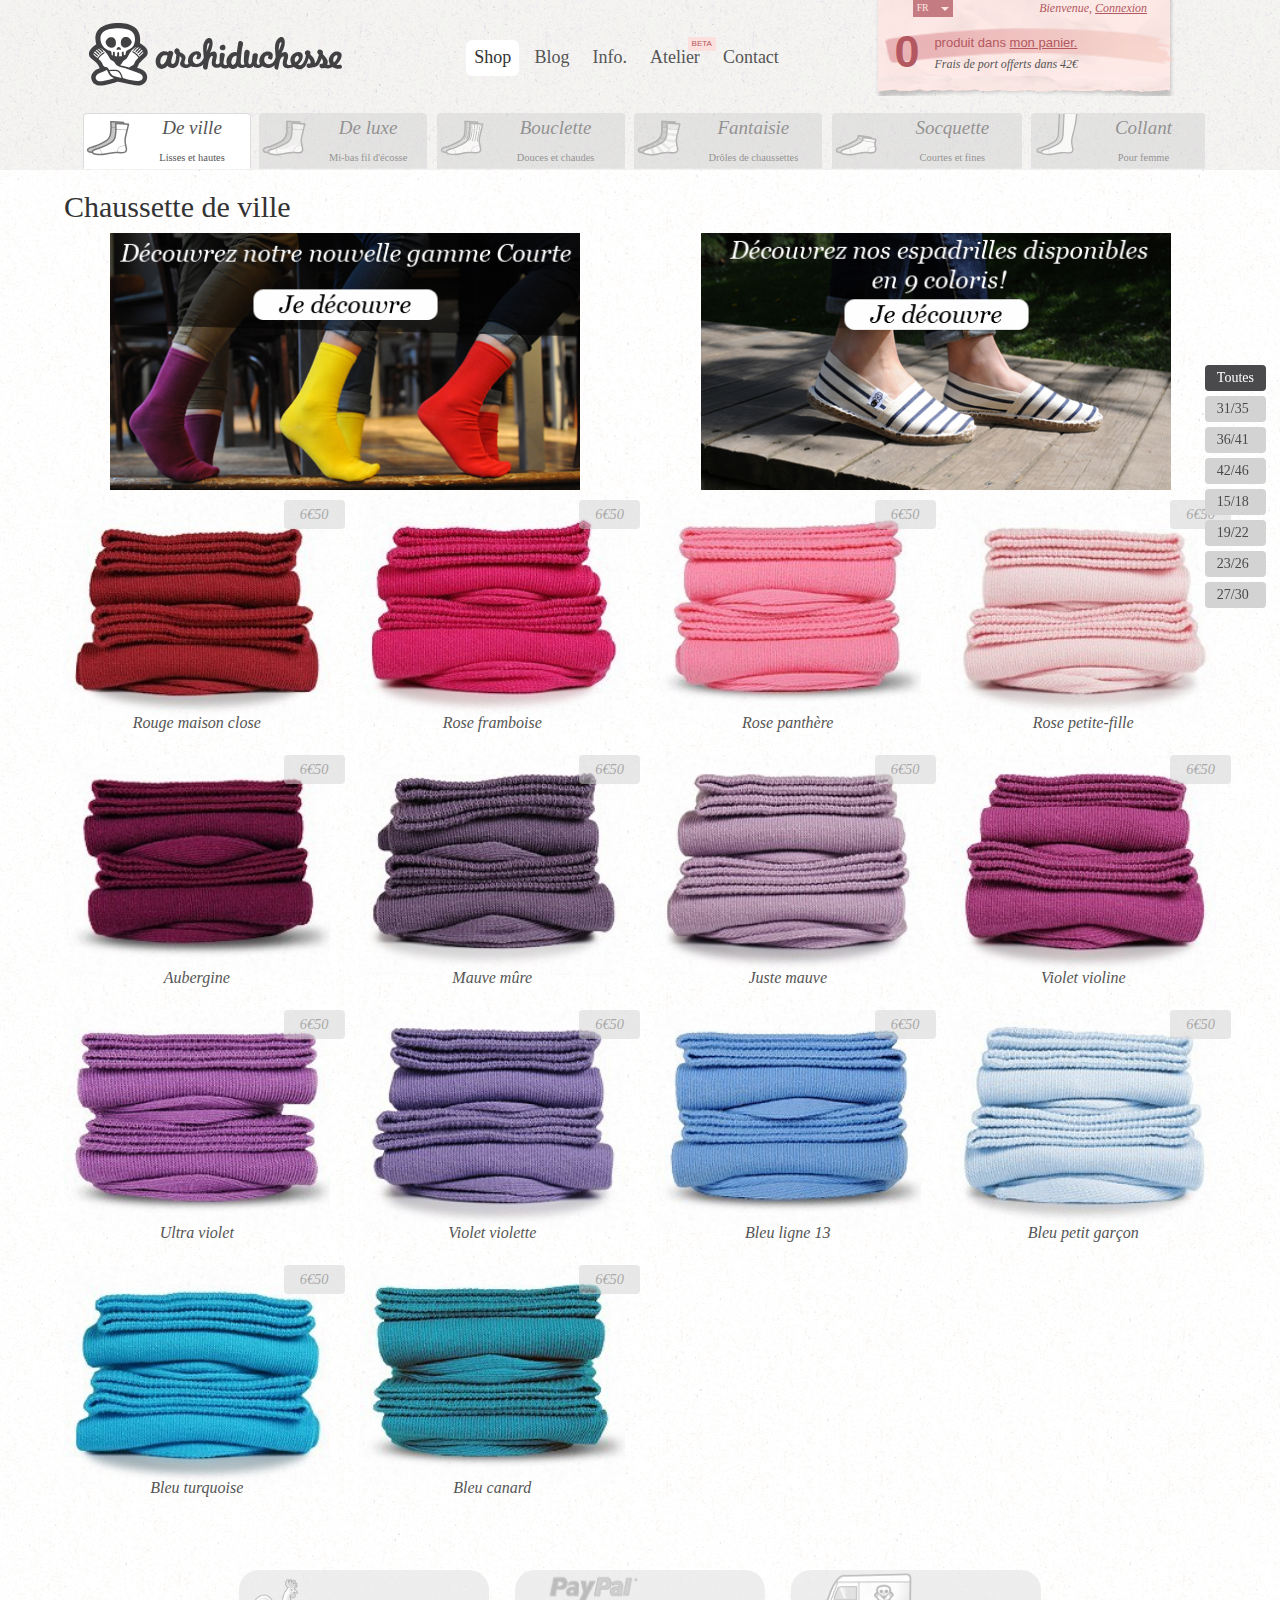
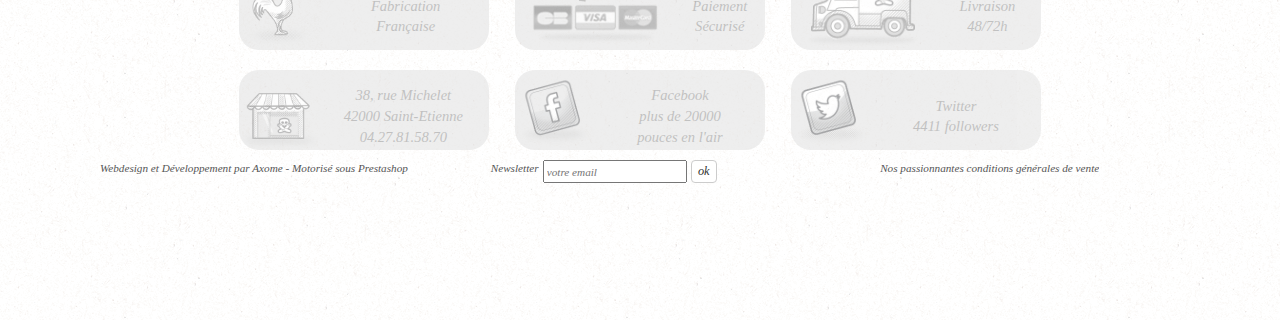
<file: index.html>
<!doctype html>
<html class="no-js" lang="">
    <head>
        <meta charset="utf-8">
        <meta http-equiv="x-ua-compatible" content="ie=edge">
        <title>Archiduchesse</title>
        <meta name="description" content="">
        <meta name="viewport" content="width=device-width, initial-scale=1">
        <link href="bootstrap/css/bootstrap.css" rel="stylesheet">
        <link rel="apple-touch-icon" href="apple-touch-icon.png">
        <link rel="stylesheet" href="css/normalize.css">
        <link rel="icon" href="favicon.ico">
        <link rel="stylesheet" href="css/main.css">
        <script src="js/vendor/modernizr-2.8.3.min.js"></script>
    </head>
    <body>


      <!-- ecriture du header pour mobile et tablette-->
      <header class="hidden-md hidden-lg">

        <nav class="navbar navbar-default">
          <div class="container-fluid">

            <!-- Brand and toggle get grouped for better mobile display -->
            <div class="navbar-header">
              <button type="button" class="navbar-toggle collapsed" data-toggle="collapse" data-target="#bs-example-navbar-collapse-1" aria-expanded="false">
                <span class="sr-only">Toggle navigation</span>
                <span class="icon-bar"></span>
                <span class="icon-bar"></span>
                <span class="icon-bar"></span>
              </button>
              <a class="navbar-brand" href="index.html"><img src="img/logo.svg" alt="logo société"></a>
              <a class="navbar-brand" href="#">
                <span class="glyphicon glyphicon-shopping-cart"></span>
              </a>
            </div>
            <!-- Collect the nav links, forms, and other content for toggling -->
            <div class="collapse navbar-collapse" id="bs-example-navbar-collapse-1">
              <div class="iconmenu">
                <a href="index.html"><span class="glyphicon glyphicon-home" aria-hidden="true"></span></a>
                <a href="https://www.archiduchesse.com/fr/authentification?back=my-account"><span class="glyphicon glyphicon-user" aria-hidden="true"></span></a>
              </div>
              <ul class="nav navbar-nav">
                <li><a href="blog.html">Blog</a></li>
                <li><a href="#">Info.</a></li>
                <li><a href="#">Atelier</a></li>
                <li><a href="contact.html">Contact</a></li>
              </ul>
              <ul class="nav navbar-nav">
                <li><a href="#">De ville <span>Lisses et hautes</span></a></li>
                <li><a href="#">De luxe <span>Mi-bas Fil d'écosse</span></a></li>
                <li><a href="#">Bouclette <span>Douces et chaudes</span></a></li>
                <li><a href="#">Fantaisie <span>Drôle de chaussettes</span></a></li>
                <li><a href="#">Socquette <span>Courtes et fines</span></a></li>
                <li><a href="#">Collant <span>Pour femme</span></a></li>
                <li><a href="#">Courte <span>Mi-chaussettes fines</span></a></li>
                <li><a href="#" class="noborder">Espadrilles <span>Chaussures</span></a></li>
              </ul>
            </div><!-- /.navbar-collapse -->
          </div><!-- /.container-fluid -->
        </nav>
      </header>

      <!-- ecriture du header pour ordinateur  -->
      <div class="laptopheader hidden-xs hidden-sm">

        <header class="hidden-xs hidden-sm">

          <div class="row">
            <a class="col-md-4 col-lg-4" href="index.html"><img src="img/logo.svg" alt="logo société"></a>

            <nav class="col-md-4 col-lg-4">
              <ul class="nav nav-pills nav-justified">
                <li role="presentation" class="active"><a href="">Shop</a></li>
                <li role="presentation"><a href="blog.html">Blog</a></li>
                <li role="presentation"><a href="#">Info.</a></li>
                <li role="presentation"><a href="#">Atelier</a></li>
                <li role="presentation"><a href="contact.html">Contact</a></li>
              </ul>
            </nav>

            <div class="col-md-4 col-lg-4">

              <div class="connect">

                <div>
                  <div class="dropdown">
                    <button class="btn dropdown-toggle" type="button" data-toggle="dropdown">
                    FR <span class="caret"></span>
                    </button>
                    <ul class="dropdown-menu">
                       <li><a href="#">EN</a></li>
                       <li><a href="#">US</a></li>
                       <li><a href="#">ES</a></li>
                       <li><a href="#">DE</a></li>
                    </ul>
                  </div>

                  <div>Bienvenue, <a href="#">Connexion</a></div>

                </div>

                <p>
                  <span>0</span>
                  <span>produit dans <a href="#">mon panier.</a></span>
                  <br><span>Frais de port offerts dans 42€</span>
                </p>

              </div>

              <div class="ticket-bas"> </div>

            </div>

          </div>



          <!-- mise en page deuxième partie du header  -->
          <nav class="row">
            <ul class="nav nav-tabs nav-justified">
              <li class="col-md-2 col-lg-2 active" role="presentation"><a href=""><img src="img/chaussettes/deville.svg" alt="illustration rubrique">De ville <br><span>Lisses et hautes</span></a></li>
              <li class="col-md-2 col-lg-2" role="presentation"><a href=""><img src="img/chaussettes/deluxe.svg" alt="illustration rubrique">De luxe <br><span>Mi-bas fil d'écosse</span></a></li>
              <li class="col-md-2 col-lg-2" role="presentation"><a href=""><img src="img/chaussettes/bouclette.svg" alt="illustration rubrique">Bouclette <br><span>Douces et chaudes</span></a></li>
              <li class="col-md-2 col-lg-2" role="presentation"><a href=""><img src="img/chaussettes/fantaisie.svg" alt="illustration rubrique">Fantaisie <br><span>Drôles de chaussettes</span></a></li>
              <li class="col-md-2 col-lg-2" role="presentation"><a href=""><img src="img/chaussettes/soquettes.svg" alt="illustration rubrique">Socquette <br><span>Courtes et fines</span></a></li>
              <li class="col-md-2 col-lg-2" role="presentation"><a href=""><img src="img/chaussettes/collants.svg" alt="illustration rubrique">Collant <br><span>Pour femme</span></a></li>
            </ul>
          </nav>

        </header>
      </div>


      <!-- ecriture de la partie principale -->
      <main id="index">
        <h2 class="col-12">Chaussette de ville</h2>
        <nav>
          <ul class="nav nav-pills">
            <li role="presentation" class="active"><a href="#">Toutes</a></li>
            <li role="presentation"><a href="#">31/35</a></li>
            <li role="presentation"><a href="#">36/41</a></li>
            <li role="presentation"><a href="#">42/46</a></li>
            <li role="presentation"><a href="#">15/18</a></li>
            <li role="presentation"><a href="#">19/22</a></li>
            <li role="presentation"><a href="#">23/26</a></li>
            <li role="presentation"><a href="#">27/30</a></li>
          </ul>
        </nav>

        <div class="row">

          <img class="col-xs-12 col-sm-8 col-md-6" src="img/imgindex/16.jpg" alt="publicité">
          <img class="col-xs-12 col-sm-8 col-md-6" src="img/imgindex/30.jpg" alt="publicité">

          <figure class="col-xs-6 col-sm-4 col-md-3">
          <a href="#"><img src="img/imgindex/rouge-maison-close.jpg" alt="illustration chaussette">
            <figcaption><span class="btn">6€50</span>Rouge maison close</figcaption>
          </a>
          </figure>

          <figure class="col-xs-6 col-sm-4 col-md-3">
          <a href="#"><img src="img/imgindex/chaussettes-rose-framboise.jpg" alt="illustration chaussette">
            <figcaption><span class="btn">6€50</span>Rose framboise</figcaption>
          </a>
          </figure>

          <figure class="col-xs-6 col-sm-4 col-md-3">
          <a href="#"><img src="img/imgindex/rose-panthere.jpg" alt="illustration chaussette">
            <figcaption><span class="btn">6€50</span>Rose panthère</figcaption>
          </a>
          </figure>

          <figure class="col-xs-6 col-sm-4 col-md-3">
          <a href="#"><img src="img/imgindex/rose-petite-fille.jpg" alt="illustration chaussette">
            <figcaption><span class="btn">6€50</span>Rose petite-fille</figcaption>
          </a>
          </figure>

          <figure class="col-xs-6 col-sm-4 col-md-3">
          <a href="#"><img src="img/imgindex/aubergine.jpg" alt="illustration chaussette">
            <figcaption><span class="btn">6€50</span>Aubergine</figcaption>
          </a>
          </figure>

          <figure class="col-xs-6 col-sm-4 col-md-3">
          <a href="#"><img src="img/imgindex/mauve-mure.jpg" alt="illustration chaussette">
            <figcaption><span class="btn">6€50</span>Mauve mûre</figcaption>
          </a>
          </figure>

          <figure class="col-xs-6 col-sm-4 col-md-3">
          <a href="#"><img src="img/imgindex/juste-mauve.jpg" alt="illustration chaussette">
            <figcaption><span class="btn">6€50</span>Juste mauve</figcaption>
          </a>
          </figure>

          <figure class="col-xs-6 col-sm-4 col-md-3">
          <a href="#"><img src="img/imgindex/chaussettes-violet-violine.jpg" alt="illustration chaussette">
            <figcaption><span class="btn">6€50</span>Violet violine</figcaption>
          </a>
          </figure>

          <figure class="col-xs-6 col-sm-4 col-md-3">
          <a href="#"><img src="img/imgindex/ultra-violet.jpg" alt="illustration chaussette">
            <figcaption><span class="btn">6€50</span>Ultra violet</figcaption>
          </a>
          </figure>

          <figure class="col-xs-6 col-sm-4 col-md-3">
          <a href="#">  <img src="img/imgindex/violet-violette.jpg" alt="illustration chaussette">
            <figcaption><span class="btn">6€50</span>Violet violette</figcaption>
          </a>
          </figure>

          <figure class="col-xs-6 col-sm-4 col-md-3">
          <a href="#">  <img src="img/imgindex/bleu-ligne-13.jpg" alt="illustration chaussette">
            <figcaption><span class="btn">6€50</span>Bleu ligne 13</figcaption>
          </a>
          </figure>

          <figure class="col-xs-6 col-sm-4 col-md-3">
          <a href="#">  <img src="img/imgindex/bleu-petit-garcon.jpg" alt="illustration chaussette">
            <figcaption><span class="btn">6€50</span>Bleu petit garçon</figcaption>
          </a>
          </figure>

          <figure class="col-xs-6 col-sm-4 col-md-3">
          <a href="#">  <img src="img/imgindex/bleu-turquoise.jpg" alt="illustration chaussette">
            <figcaption><span class="btn">6€50</span>Bleu turquoise</figcaption>
          </a>
          </figure>

          <figure class="col-xs-6 col-sm-4 col-md-3">
          <a href="#">  <img src="img/imgindex/bleu-canard.jpg" alt="illustration chaussette">
            <figcaption><span class="btn">6€50</span>Bleu canard</figcaption>
          </a>
          </figure>
        </div>

      </main>


      <!-- ecriture du footer  -->
      <footer>
        <div class="row">
          <a href="" class="col-xs-6 col-sm-5 col-md-4">
            <span><img src="img/footer/picto_fabrication.png" alt="illustration fabrication"></span>
            <span>Fabrication <br>Française</span>
          </a>
          <a href="" class="col-xs-6 col-sm-5 col-md-4">
            <span><img src="img/footer/picto_paypal.png" alt="illustration paiement"></span>
            <span>Paiement <br>Sécurisé</span>
          </a>
          <a href="" class="col-xs-6 col-sm-5 col-md-4">
            <span><img src="img/footer/picto_livraison.png" alt="illustration livraison"></span>
            <span>Livraison <br>48/72h</span>
          </a>
          <a href="" class="col-xs-6 col-sm-5 col-md-4">
            <span><img src="img/footer/picto_adresse.png" alt="illustration adresse"></span>
            <span>38, rue Michelet <br>42000 Saint-Etienne <br>04.27.81.58.70</span>
          </a>
          <a href="" class="col-xs-6 col-sm-5 col-md-4 hidden-xs">
            <span><img src="img/footer/picto_facebook.png" alt="illustration facebook"></span>
            <span>Facebook <br>plus de 20000 <br>pouces en l'air</span></a>
          <a href="" class="col-xs-6 col-sm-5 col-md-4 hidden-xs">
            <span><img src="img/footer/picto_twitter.png" alt="illustration twitter"></span>
            <span>Twitter <br>4411 followers</span>
          </a>
        </div>
        <div class="row">
          <p>Webdesign et Développement par
            <a href="">Axome
            </a>
            - Motorisé sous
            <a href="">Prestashop</a>
          </p>
          <form>
            Newsletter <br>
            <input type="text" placeholder="votre email">
            <input type="submit" value="ok" class="button-mini btn btn-default">
          </form>
          <a href="">Nos passionnantes conditions générales de vente</a>
        </div>
      </footer>

      <script src="https://ajax.googleapis.com/ajax/libs/jquery/1.12.4/jquery.min.js"></script>
      <script src="bootstrap/js/bootstrap.js"></script>

    </body>
</html>
</file>
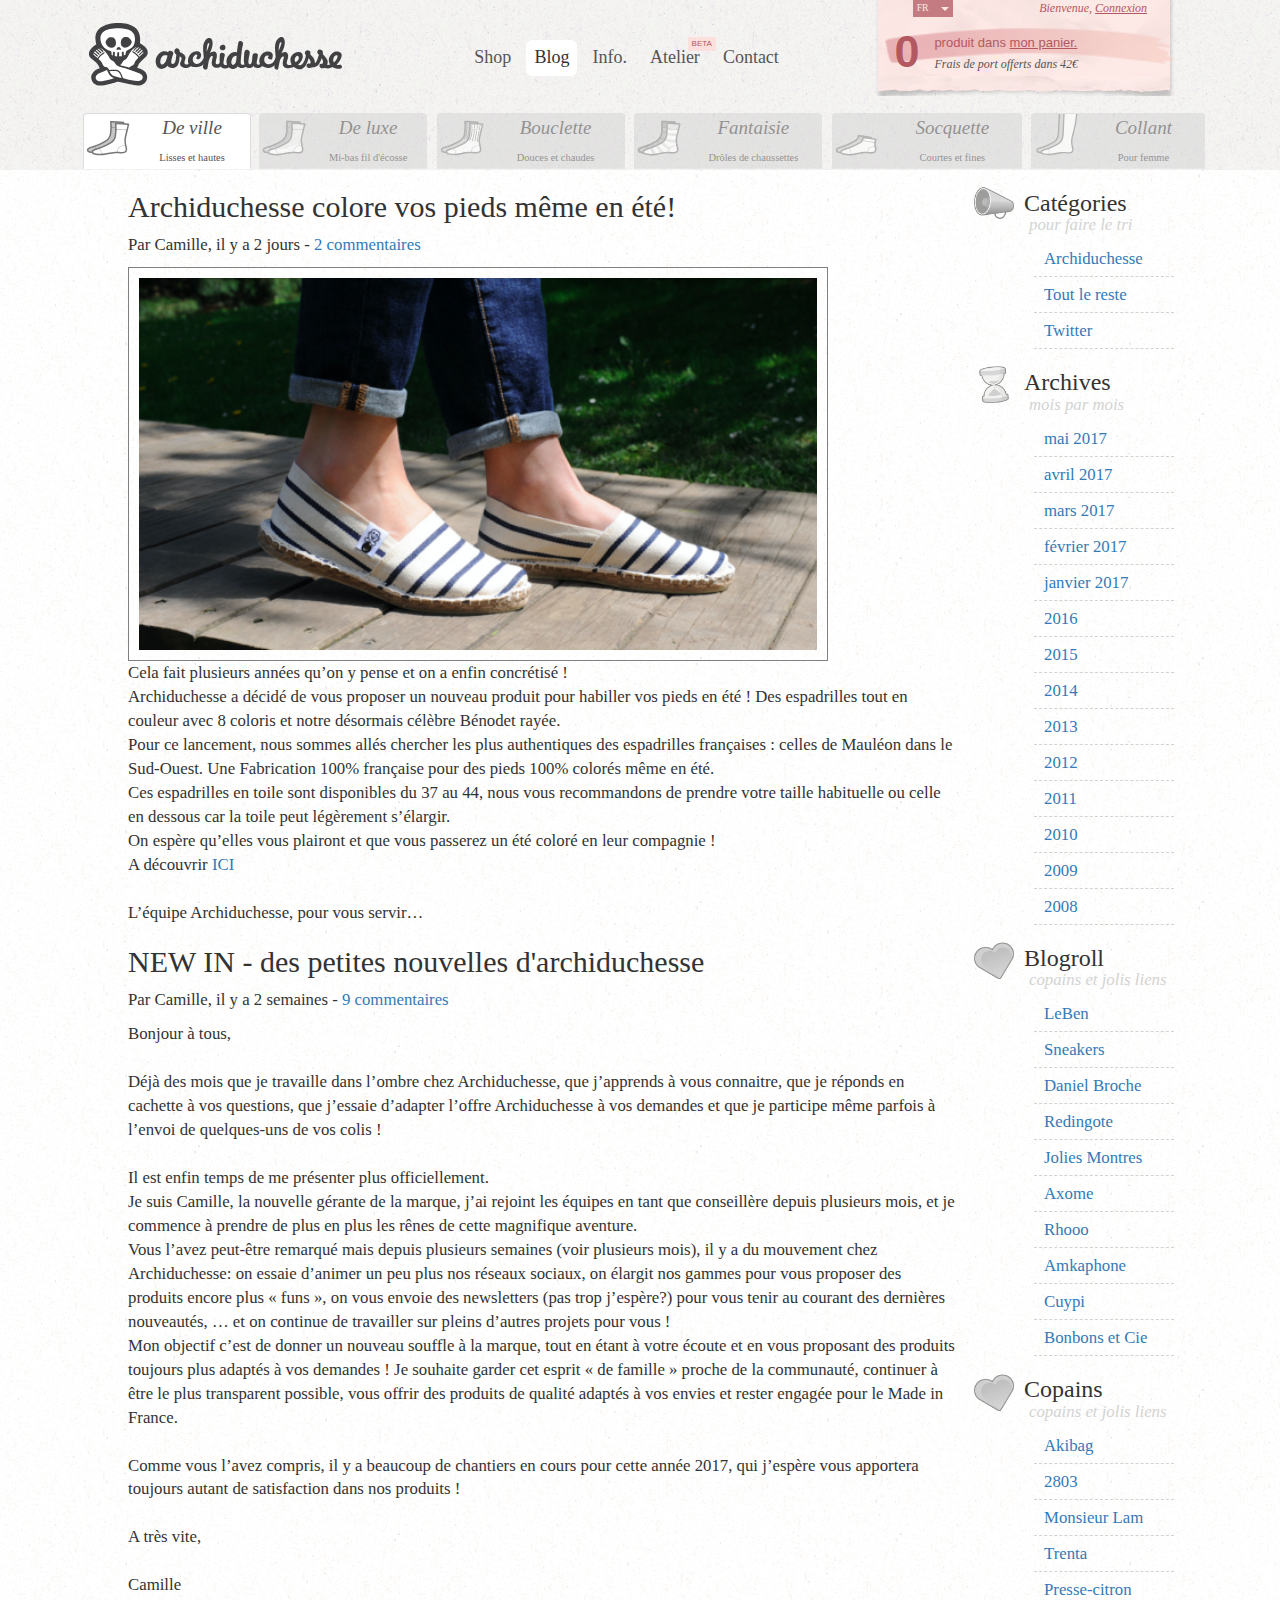
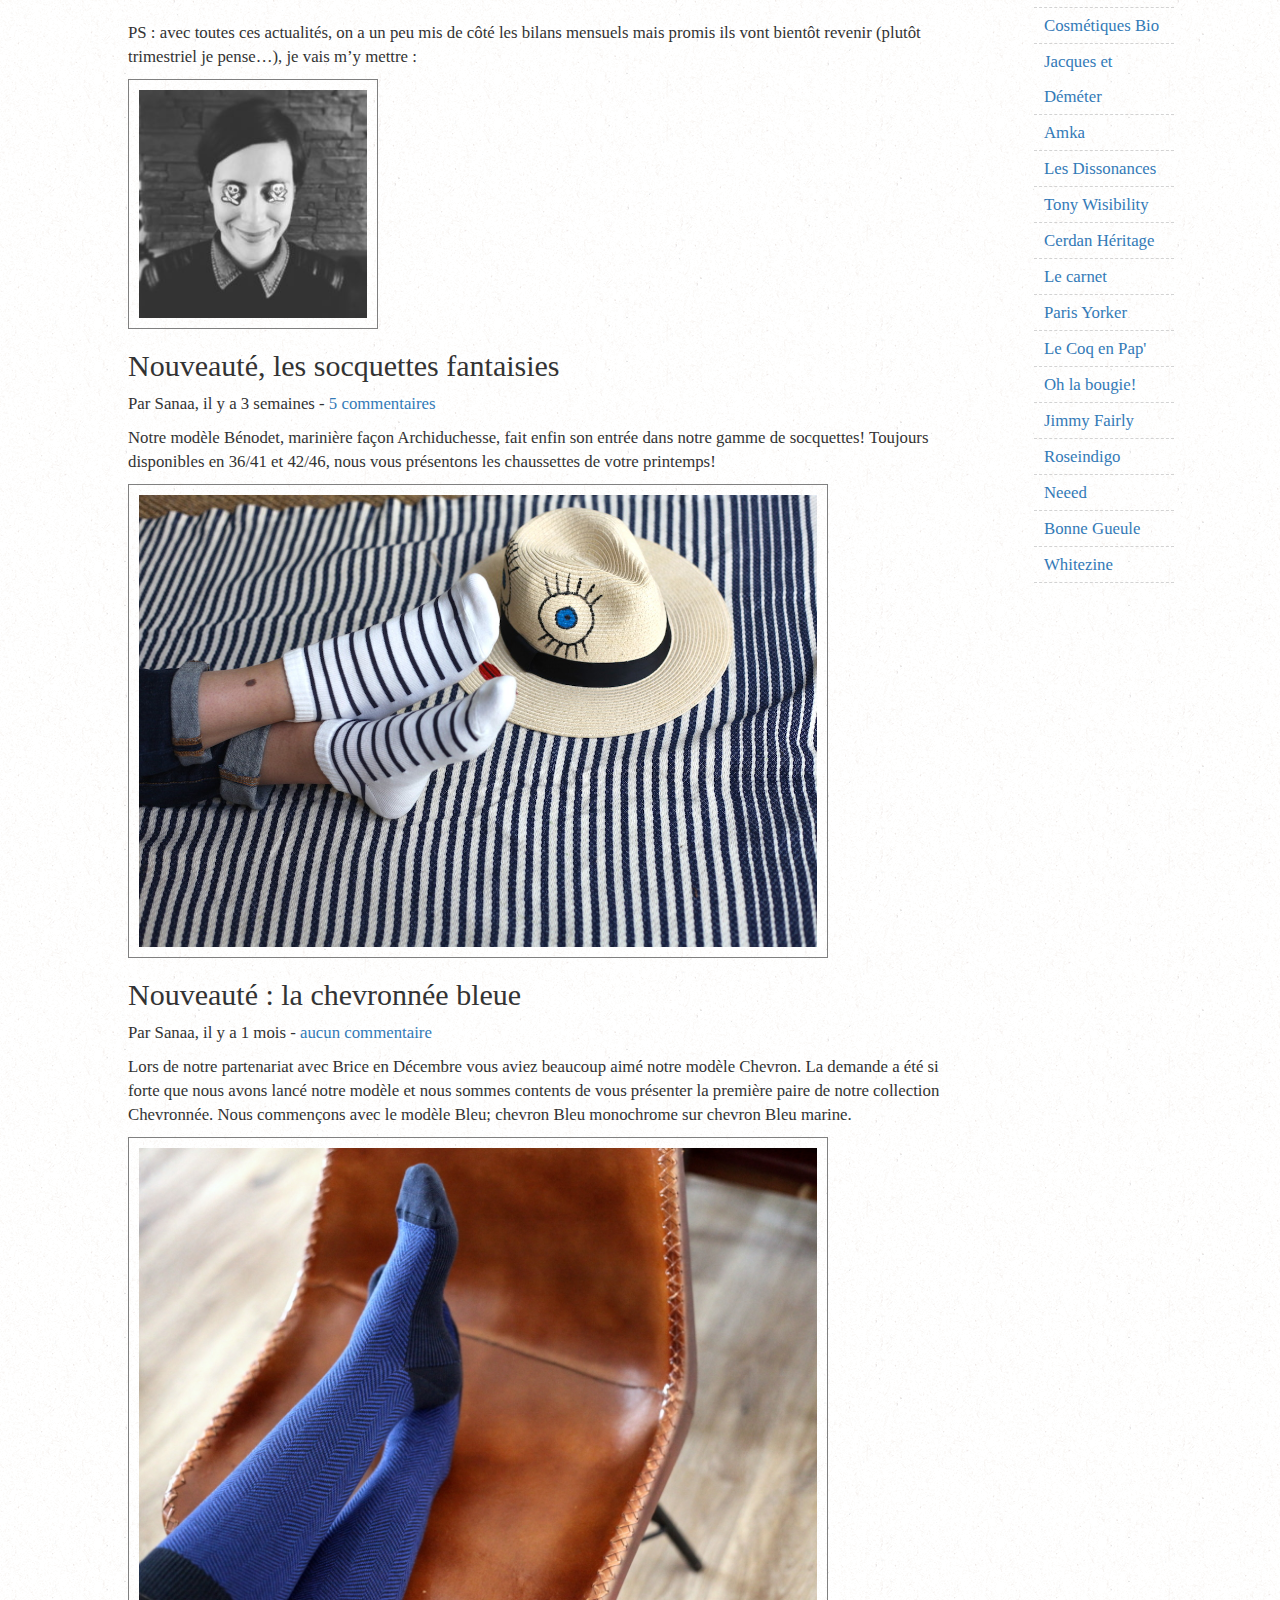
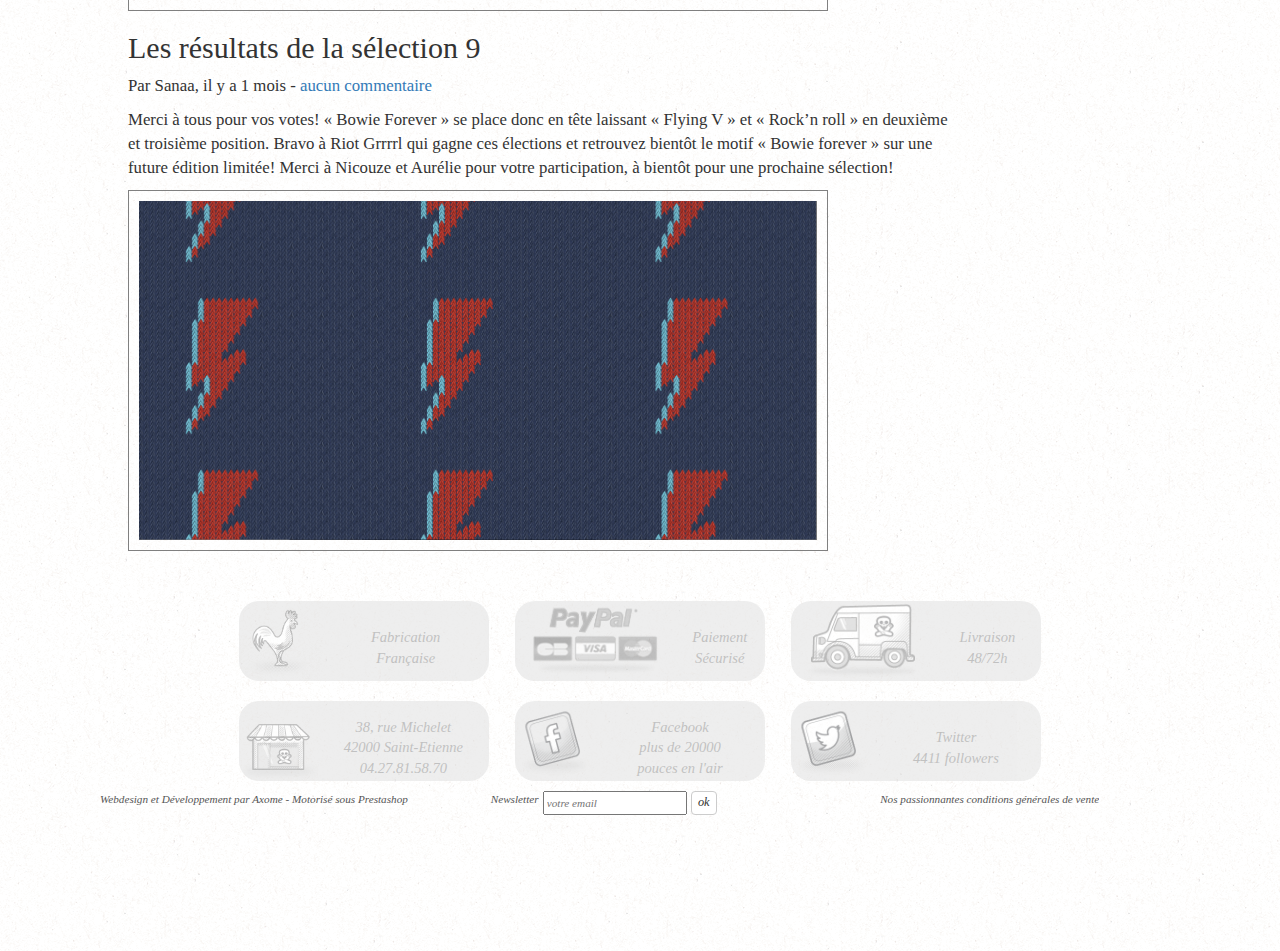
<file: blog.html>
<!doctype html>
<html class="no-js" lang="fr">
    <head>
        <meta charset="utf-8">
        <meta http-equiv="x-ua-compatible" content="ie=edge">
        <title>Archiduchesse</title>
        <meta name="description" content="">
        <meta name="viewport" content="width=device-width, initial-scale=1">
        <link href="bootstrap/css/bootstrap.css" rel="stylesheet">
        <link rel="apple-touch-icon" href="apple-touch-icon.png">
        <link rel="stylesheet" href="css/normalize.css">
        <link rel="icon" href="favicon.ico">
        <link rel="stylesheet" href="css/main.css">
        <script src="js/vendor/modernizr-2.8.3.min.js"></script>
    </head>
    <body>


      <!-- ecriture du header pour mobile et tablette-->
      <header class="hidden-md hidden-lg">

        <nav class="navbar navbar-default">
          <div class="container-fluid">

            <!-- Brand and toggle get grouped for better mobile display -->
            <div class="navbar-header">
              <button type="button" class="navbar-toggle collapsed" data-toggle="collapse" data-target="#bs-example-navbar-collapse-1" aria-expanded="false">
                <span class="sr-only">Toggle navigation</span>
                <span class="icon-bar"></span>
                <span class="icon-bar"></span>
                <span class="icon-bar"></span>
              </button>
              <a class="navbar-brand" href="index.html"><img src="img/logo.svg" alt="logo société"></a>
              <a class="navbar-brand" href="#">
                <span class="glyphicon glyphicon-shopping-cart"></span>
              </a>
            </div>
            <!-- Collect the nav links, forms, and other content for toggling -->
            <div class="collapse navbar-collapse" id="bs-example-navbar-collapse-1">
              <div class="iconmenu">
                <a href="index.html"><span class="glyphicon glyphicon-home" aria-hidden="true"></span></a>
                <a href="https://www.archiduchesse.com/fr/authentification?back=my-account"><span class="glyphicon glyphicon-user" aria-hidden="true"></span></a>
              </div>
              <ul class="nav navbar-nav">
                <li><a href="blog.html">Blog</a></li>
                <li><a href="#">Info.</a></li>
                <li><a href="#">Atelier</a></li>
                <li><a href="contact.html">Contact</a></li>
              </ul>
              <ul class="nav navbar-nav">
                <li><a href="#">De ville <span>Lisses et hautes</span></a></li>
                <li><a href="#">De luxe <span>Mi-bas Fil d'écosse</span></a></li>
                <li><a href="#">Bouclette <span>Douces et chaudes</span></a></li>
                <li><a href="#">Fantaisie <span>Drôle de chaussettes</span></a></li>
                <li><a href="#">Socquette <span>Courtes et fines</span></a></li>
                <li><a href="#">Collant <span>Pour femme</span></a></li>
                <li><a href="#">Courte <span>Mi-chaussettes fines</span></a></li>
                <li><a href="#" class="noborder">Espadrilles <span>Chaussures</span></a></li>
              </ul>
            </div><!-- /.navbar-collapse -->
          </div><!-- /.container-fluid -->
        </nav>
      </header>

      <!-- ecriture du header pour ordinateur  -->
      <div class="laptopheader hidden-xs hidden-sm">

        <header class="hidden-xs hidden-sm">

          <div class="row">
            <a class="col-md-4 col-lg-4" href="index.html"><img src="img/logo.svg" alt="logo société"></a>

            <nav class="col-md-4 col-lg-4">
              <ul class="nav nav-pills nav-justified">
                <li role="presentation"><a href="index.html">Shop</a></li>
                <li role="presentation" class="active"><a href="blog.html">Blog</a></li>
                <li role="presentation"><a href="#">Info.</a></li>
                <li role="presentation"><a href="#">Atelier</a></li>
                <li role="presentation"><a href="contact.html">Contact</a></li>
              </ul>
            </nav>

            <div class="col-md-4 col-lg-4">

              <div class="connect">

                <div>
                  <div class="dropdown">
                    <button class="btn dropdown-toggle" type="button" data-toggle="dropdown">
                    FR <span class="caret"></span>
                    </button>
                    <ul class="dropdown-menu">
                       <li><a href="#">EN</a></li>
                       <li><a href="#">US</a></li>
                       <li><a href="#">ES</a></li>
                       <li><a href="#">DE</a></li>
                    </ul>
                  </div>

                  <div>Bienvenue, <a href="#">Connexion</a></div>

                </div>

                <p>
                  <span>0</span>
                  <span>produit dans <a href="#">mon panier.</a></span>
                  <br><span>Frais de port offerts dans 42€</span>
                </p>

              </div>

              <div class="ticket-bas"> </div>

            </div>

          </div>



          <!-- mise en page deuxième partie du header  -->
          <nav class="row">
            <ul class="nav nav-tabs nav-justified">
              <li class="col-md-2 col-lg-2 active" role="presentation"><a href=""><img src="img/chaussettes/deville.svg" alt="illustration rubrique">De ville <br><span>Lisses et hautes</span></a></li>
              <li class="col-md-2 col-lg-2" role="presentation"><a href=""><img src="img/chaussettes/deluxe.svg" alt="illustration rubrique">De luxe <br><span>Mi-bas fil d'écosse</span></a></li>
              <li class="col-md-2 col-lg-2" role="presentation"><a href=""><img src="img/chaussettes/bouclette.svg" alt="illustration rubrique">Bouclette <br><span>Douces et chaudes</span></a></li>
              <li class="col-md-2 col-lg-2" role="presentation"><a href=""><img src="img/chaussettes/fantaisie.svg" alt="illustration rubrique">Fantaisie <br><span>Drôles de chaussettes</span></a></li>
              <li class="col-md-2 col-lg-2" role="presentation"><a href=""><img src="img/chaussettes/soquettes.svg" alt="illustration rubrique">Socquette <br><span>Courtes et fines</span></a></li>
              <li class="col-md-2 col-lg-2" role="presentation"><a href=""><img src="img/chaussettes/collants.svg" alt="illustration rubrique">Collant <br><span>Pour femme</span></a></li>
            </ul>
          </nav>

        </header>
      </div>


      <!-- ecriture de la partie principale -->
      <main id="blog">
        <section>
          <h2>Archiduchesse colore vos pieds même en été!</h2>
          <p class="comm">Par Camille, il y a 2 jours - <a href="#">2 commentaires </a></p>
          <img src="img/blog/1.png" alt="illustration">
          <p>Cela fait plusieurs années qu’on y pense et on a enfin concrétisé ! <br>
          Archiduchesse a décidé de vous proposer un nouveau produit pour habiller vos pieds en été ! Des espadrilles tout en couleur avec 8 coloris et notre désormais célèbre Bénodet rayée. <br>
          Pour ce lancement, nous sommes allés chercher les plus authentiques des espadrilles françaises : celles de Mauléon dans le Sud-Ouest. Une Fabrication 100% française pour des pieds 100% colorés même en été. <br>
          Ces espadrilles en toile sont disponibles du 37 au 44, nous vous recommandons de prendre votre taille habituelle ou celle en dessous car la toile peut légèrement s’élargir.<br>
          On espère qu’elles vous plairont et que vous passerez un été coloré en leur compagnie !<br>
          A découvrir <a href="#">ICI</a><br>
          <br>
          L’équipe Archiduchesse, pour vous servir…</p>
          <!-- <div class="gif">
            <p>Notre excitation quand on a reçu les espadrilles :</p>
            <div style="width:100%;height:0;padding-bottom:121%;position:relative;"><iframe src="https://giphy.com/embed/bznNJlqAi4pBC" width="100%" height="100%" style="position:absolute" frameBorder="0" class="giphy-embed" allowFullScreen></iframe></div><p><a href="https://giphy.com/gifs/seinfeld-excited-happy-feet-bznNJlqAi4pBC">via GIPHY</a></p>
          </div> -->
        </section>

        <section class="camilleimg">
          <h2>NEW IN - des petites nouvelles d'archiduchesse</h2>
          <p class="comm">Par Camille, il y a 2 semaines - <a href="#">9 commentaires </a></p>
          <p>Bonjour à tous,<br><br>
            Déjà des mois que je travaille dans l’ombre chez Archiduchesse, que j’apprends à vous connaitre, que je réponds en cachette à vos questions, que j’essaie d’adapter l’offre Archiduchesse à vos demandes et que je participe même parfois à l’envoi de quelques-uns de vos colis !<br><br>
            Il est enfin temps de me présenter plus officiellement.<br>
            Je suis Camille, la nouvelle gérante de la marque, j’ai rejoint les équipes en tant que conseillère depuis plusieurs mois, et je commence à prendre de plus en plus les rênes de cette magnifique aventure.<br>
            Vous l’avez peut-être remarqué mais depuis plusieurs semaines (voir plusieurs mois), il y a du mouvement chez Archiduchesse: on essaie d’animer un peu plus nos réseaux sociaux, on élargit nos gammes pour vous proposer des produits encore plus « funs », on vous envoie des newsletters (pas trop j’espère?) pour vous tenir au courant des dernières nouveautés, … et on continue de travailler sur pleins d’autres projets pour vous !<br>
            Mon objectif c’est de donner un nouveau souffle à la marque, tout en étant à votre écoute et en vous proposant des produits toujours plus adaptés à vos demandes ! Je souhaite garder cet esprit « de famille » proche de la communauté, continuer à être le plus transparent possible, vous offrir des produits de qualité adaptés à vos envies et rester engagée pour le Made in France.
            <br><br>
            Comme vous l’avez compris, il y a beaucoup de chantiers en cours pour cette année 2017, qui j’espère vous apportera toujours autant de satisfaction dans nos produits !
            <br><br>
            A très vite,
            <br><br>
            Camille
            <br><br>
            PS : avec toutes ces actualités, on a un peu mis de côté les bilans mensuels mais promis ils vont bientôt revenir (plutôt trimestriel je pense…), je vais m’y mettre :
          </p>
          <img src="img/blog/2.jpg" alt="illustration">
        </section>

        <section>
          <h2>Nouveauté, les socquettes fantaisies</h2>
          <p class="comm">Par Sanaa, il y a 3 semaines - <a href="#">5 commentaires </a></p>
          <p>Notre modèle Bénodet, marinière façon Archiduchesse, fait enfin son entrée dans notre gamme de socquettes! Toujours disponibles en 36/41 et 42/46, nous vous présentons les chaussettes de votre printemps!</p>
          <img src="img/blog/3.jpg" alt="illustration">
        </section>

        <section>
          <h2>Nouveauté : la chevronnée bleue</h2>
          <p class="comm"> Par Sanaa, il y a 1 mois - <a href="#">aucun commentaire </a></p>
          <p>Lors de notre partenariat avec Brice en Décembre vous aviez beaucoup aimé notre modèle Chevron. La demande a été si forte que nous avons lancé notre modèle et nous sommes contents de vous présenter la première paire de notre collection Chevronnée. Nous commençons avec le modèle Bleu; chevron Bleu monochrome sur chevron Bleu marine.</p>
          <img src="img/blog/4.jpg" alt="illustration">
        </section>

        <section>
          <h2>Les résultats de la sélection 9</h2>
          <p class="comm"> Par Sanaa, il y a 1 mois - <a href="#">aucun commentaire </a></p>
          <p>Merci à tous pour vos votes! « Bowie Forever » se place donc en tête laissant « Flying V » et « Rock’n roll » en deuxième et troisième position. Bravo à Riot Grrrrl qui gagne ces élections et retrouvez bientôt le motif « Bowie forever » sur une future édition limitée! Merci à Nicouze et Aurélie pour votre participation, à bientôt pour une prochaine sélection!</p>
          <img src="img/blog/5.png" alt="illustration">
        </section>

        <div class="hidden-xs hidden-sm">

          <div>
            <h3>Catégories</h3>
            <p><img src="img/blog/mega.png" alt="icon">pour faire le tri</p>
            <ul>
              <li><a href="">Archiduchesse</a></li>
              <li><a href="">Tout le reste</a></li>
              <li><a href="">Twitter</a></li>
            </ul>
          </div>


          <div>
            <h3>Archives</h3>
            <p><img src="img/blog/sablier.png" alt="icon">mois par mois</p>
            <ul>
              <li><a href="">mai 2017</a></li>
              <li><a href="">avril 2017</a></li>
              <li><a href="">mars 2017</a></li>
              <li><a href="">février 2017</a></li>
              <li><a href="">janvier 2017</a></li>
              <li><a href="">2016</a></li>
              <li><a href="">2015</a></li>
              <li><a href="">2014</a></li>
              <li><a href="">2013</a></li>
              <li><a href="">2012</a></li>
              <li><a href="">2011</a></li>
              <li><a href="">2010</a></li>
              <li><a href="">2009</a></li>
              <li><a href="">2008</a></li>
            </ul>
          </div>

          <div>
            <h3>Blogroll</h3>
            <p><img src="img/blog/coeur.png" alt="icon">copains et jolis liens</p>
            <ul>
              <li><a href="">LeBen</a></li>
              <li><a href="">Sneakers</a></li>
              <li><a href="">Daniel Broche</a></li>
              <li><a href="">Redingote</a></li>
              <li><a href="">Jolies Montres</a></li>
              <li><a href="">Axome</a></li>
              <li><a href="">Rhooo</a></li>
              <li><a href="">Amkaphone</a></li>
              <li><a href="">Cuypi</a></li>
              <li><a href="">Bonbons et Cie</a></li>
            </ul>
          </div>

          <div>
            <h3>Copains</h3>
            <p><img src="img/blog/coeur.png" alt="icon">copains et jolis liens</p>
            <ul>
              <li><a href="">Akibag</a></li>
              <li><a href="">2803</a></li>
              <li><a href="">Monsieur Lam</a></li>
              <li><a href="">Trenta</a></li>
              <li><a href="">Presse-citron</a></li>
              <li><a href="">Cosmétiques Bio</a></li>
              <li><a href="">Jacques et Déméter</a></li>
              <li><a href="">Amka</a></li>
              <li><a href="">Les Dissonances</a></li>
              <li><a href="">Tony Wisibility</a></li>
              <li><a href="">Cerdan Héritage</a></li>
              <li><a href="">Le carnet</a></li>
              <li><a href="">Paris Yorker</a></li>
              <li><a href="">Le Coq en Pap'</a></li>
              <li><a href="">Oh la bougie!</a></li>
              <li><a href="">Jimmy Fairly</a></li>
              <li><a href="">Roseindigo</a></li>
              <li><a href="">Neeed</a></li>
              <li><a href="">Bonne Gueule</a></li>
              <li><a href="">Whitezine</a></li>
            </ul>
          </div>

        </div>
      </main>


      <!-- ecriture du footer  -->
      <footer>
        <div class="row">
          <a href="" class="col-xs-6 col-sm-5 col-md-4">
            <span><img src="img/footer/picto_fabrication.png" alt="illustration fabrication"></span>
            <span>Fabrication <br>Française</span>
          </a>
          <a href="" class="col-xs-6 col-sm-5 col-md-4">
            <span><img src="img/footer/picto_paypal.png" alt="illustration paiement"></span>
            <span>Paiement <br>Sécurisé</span>
          </a>
          <a href="" class="col-xs-6 col-sm-5 col-md-4">
            <span><img src="img/footer/picto_livraison.png" alt="illustration livraison"></span>
            <span>Livraison <br>48/72h</span>
          </a>
          <a href="" class="col-xs-6 col-sm-5 col-md-4">
            <span><img src="img/footer/picto_adresse.png" alt="illustration adresse"></span>
            <span>38, rue Michelet <br>42000 Saint-Etienne <br>04.27.81.58.70</span>
          </a>
          <a href="" class="col-xs-6 col-sm-5 col-md-4 hidden-xs">
            <span><img src="img/footer/picto_facebook.png" alt="illustration facebook"></span>
            <span>Facebook <br>plus de 20000 <br>pouces en l'air</span></a>
          <a href="" class="col-xs-6 col-sm-5 col-md-4 hidden-xs">
            <span><img src="img/footer/picto_twitter.png" alt="illustration twitter"></span>
            <span>Twitter <br>4411 followers</span>
          </a>
        </div>
        <div class="row">
          <p>Webdesign et Développement par
            <a href="">Axome
            </a>
            - Motorisé sous
            <a href="">Prestashop</a>
          </p>
          <form>
            Newsletter <br>
            <input type="text" placeholder="votre email">
            <input type="submit" value="ok" class="button-mini btn btn-default">
          </form>
          <a href="">Nos passionnantes conditions générales de vente</a>
        </div>
      </footer>

      <script src="https://ajax.googleapis.com/ajax/libs/jquery/1.12.4/jquery.min.js"></script>
      <script src="bootstrap/js/bootstrap.js"></script>

    </body>
</html>
</file>
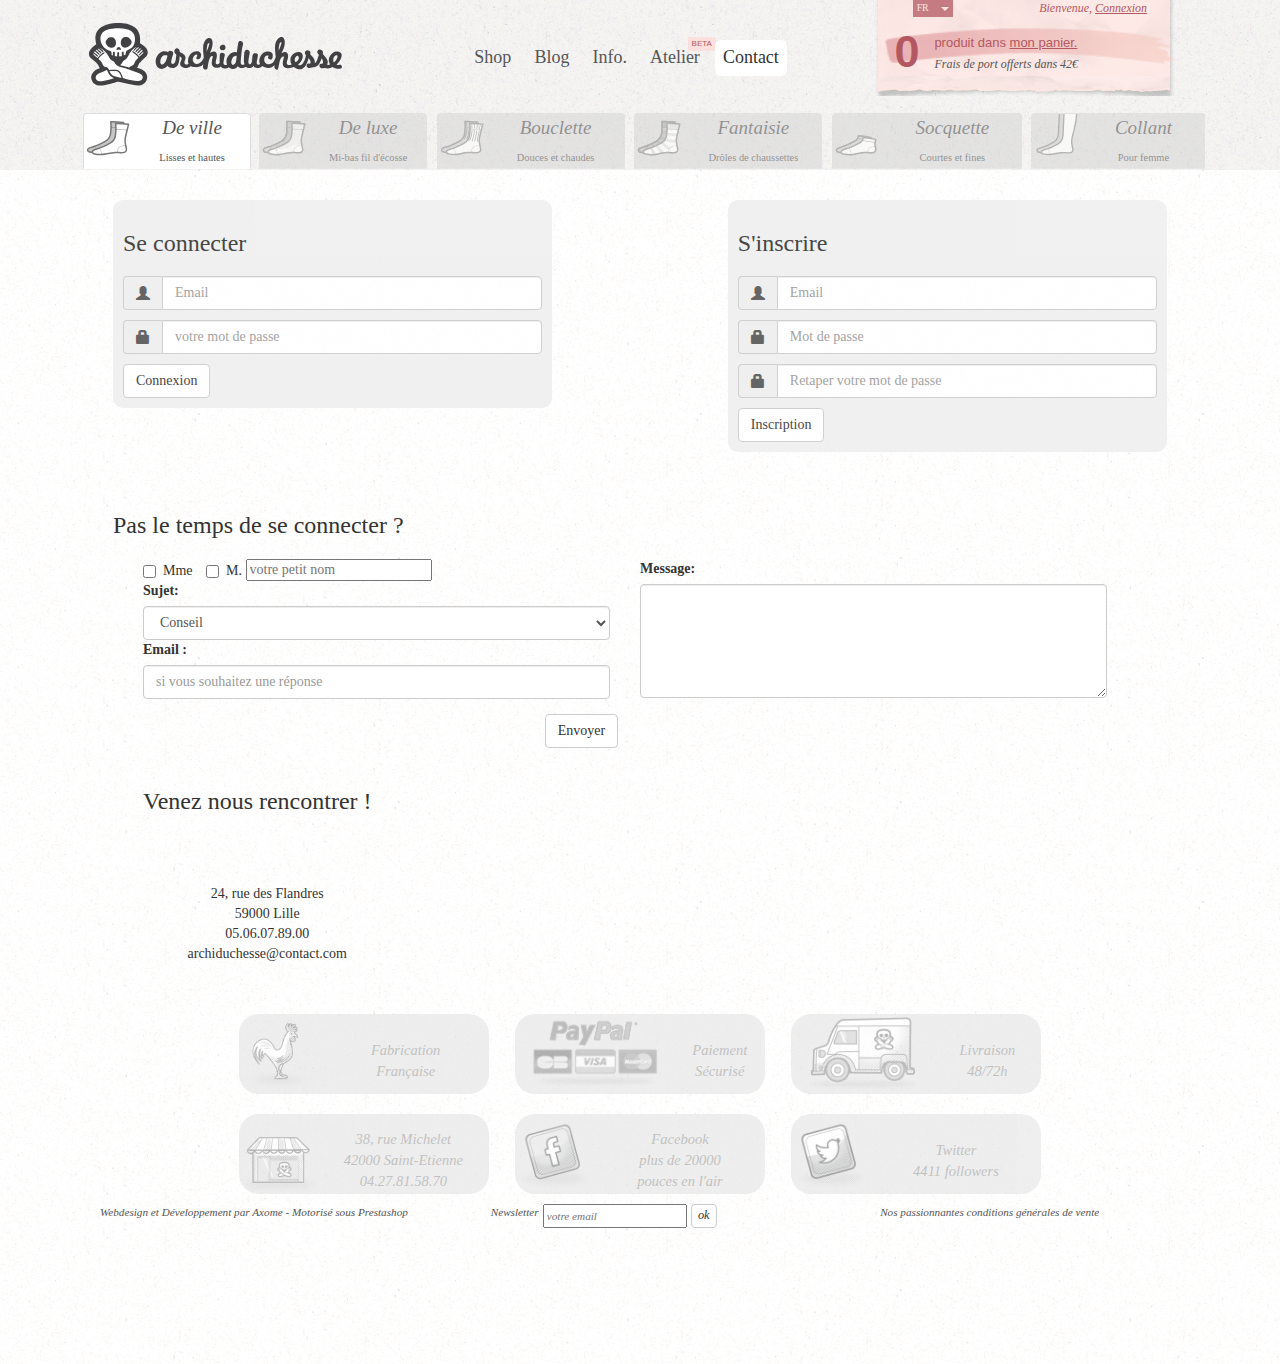
<file: contact.html>
<!doctype html>
<html class="no-js" lang="">
    <head>
        <meta charset="utf-8">
        <meta http-equiv="x-ua-compatible" content="ie=edge">
        <title>Archiduchesse</title>
        <meta name="description" content="">
        <meta name="viewport" content="width=device-width, initial-scale=1">
        <link href="bootstrap/css/bootstrap.css" rel="stylesheet">
        <link rel="apple-touch-icon" href="apple-touch-icon.png">
        <link rel="stylesheet" href="css/normalize.css">
        <link rel="icon" href="favicon.ico">
        <link rel="stylesheet" href="css/main.css">
        <script src="js/vendor/modernizr-2.8.3.min.js"></script>
    </head>
    <body>


      <!-- ecriture du header pour mobile et tablette-->
      <header class="hidden-md hidden-lg">

        <nav class="navbar navbar-default">
          <div class="container-fluid">

            <!-- Brand and toggle get grouped for better mobile display -->
            <div class="navbar-header">
              <button type="button" class="navbar-toggle collapsed" data-toggle="collapse" data-target="#bs-example-navbar-collapse-1" aria-expanded="false">
                <span class="sr-only">Toggle navigation</span>
                <span class="icon-bar"></span>
                <span class="icon-bar"></span>
                <span class="icon-bar"></span>
              </button>
              <a class="navbar-brand" href="index.html"><img src="img/logo.svg" alt="logo société"></a>
              <a class="navbar-brand" href="#">
                <span class="glyphicon glyphicon-shopping-cart"></span>
              </a>
            </div>
            <!-- Collect the nav links, forms, and other content for toggling -->
            <div class="collapse navbar-collapse" id="bs-example-navbar-collapse-1">
              <div class="iconmenu">
                <a href="index.html"><span class="glyphicon glyphicon-home" aria-hidden="true"></span></a>
                <a href="https://www.archiduchesse.com/fr/authentification?back=my-account"><span class="glyphicon glyphicon-user" aria-hidden="true"></span></a>
              </div>
              <ul class="nav navbar-nav">
                <li><a href="blog.html">Blog</a></li>
                <li><a href="#">Info.</a></li>
                <li><a href="#">Atelier</a></li>
                <li><a href="contact.html">Contact</a></li>
              </ul>
              <ul class="nav navbar-nav">
                <li><a href="#">De ville <span>Lisses et hautes</span></a></li>
                <li><a href="#">De luxe <span>Mi-bas Fil d'écosse</span></a></li>
                <li><a href="#">Bouclette <span>Douces et chaudes</span></a></li>
                <li><a href="#">Fantaisie <span>Drôle de chaussettes</span></a></li>
                <li><a href="#">Socquette <span>Courtes et fines</span></a></li>
                <li><a href="#">Collant <span>Pour femme</span></a></li>
                <li><a href="#">Courte <span>Mi-chaussettes fines</span></a></li>
                <li><a href="#" class="noborder">Espadrilles <span>Chaussures</span></a></li>
              </ul>
            </div><!-- /.navbar-collapse -->
          </div><!-- /.container-fluid -->
        </nav>
      </header>

      <!-- ecriture du header pour ordinateur  -->
      <div class="laptopheader hidden-xs hidden-sm">

        <header class="hidden-xs hidden-sm">

          <div class="row">
            <a class="col-md-4 col-lg-4" href="index.html"><img src="img/logo.svg" alt="logo société"></a>

            <nav class="col-md-4 col-lg-4">
              <ul class="nav nav-pills nav-justified">
                <li role="presentation"><a href="index.html">Shop</a></li>
                <li role="presentation"><a href="blog.html">Blog</a></li>
                <li role="presentation"><a href="#">Info.</a></li>
                <li role="presentation"><a href="#">Atelier</a></li>
                <li role="presentation" class="active"><a href="contact.html">Contact</a></li>
              </ul>
            </nav>

            <div class="col-md-4 col-lg-4">

              <div class="connect">

                <div>
                  <div class="dropdown">
                    <button class="btn dropdown-toggle" type="button" data-toggle="dropdown">
                    FR <span class="caret"></span>
                    </button>
                    <ul class="dropdown-menu">
                       <li><a href="#">EN</a></li>
                       <li><a href="#">US</a></li>
                       <li><a href="#">ES</a></li>
                       <li><a href="#">DE</a></li>
                    </ul>
                  </div>

                  <div>Bienvenue, <a href="#">Connexion</a></div>

                </div>

                <p>
                  <span>0</span>
                  <span>produit dans <a href="#">mon panier.</a></span>
                  <br><span>Frais de port offerts dans 42€</span>
                </p>

              </div>

              <div class="ticket-bas"> </div>

            </div>

          </div>



          <!-- mise en page deuxième partie du header  -->
          <nav class="row">
            <ul class="nav nav-tabs nav-justified">
              <li class="col-md-2 col-lg-2 active" role="presentation"><a href=""><img src="img/chaussettes/deville.svg" alt="illustration rubrique">De ville <br><span>Lisses et hautes</span></a></li>
              <li class="col-md-2 col-lg-2" role="presentation"><a href=""><img src="img/chaussettes/deluxe.svg" alt="illustration rubrique">De luxe <br><span>Mi-bas fil d'écosse</span></a></li>
              <li class="col-md-2 col-lg-2" role="presentation"><a href=""><img src="img/chaussettes/bouclette.svg" alt="illustration rubrique">Bouclette <br><span>Douces et chaudes</span></a></li>
              <li class="col-md-2 col-lg-2" role="presentation"><a href=""><img src="img/chaussettes/fantaisie.svg" alt="illustration rubrique">Fantaisie <br><span>Drôles de chaussettes</span></a></li>
              <li class="col-md-2 col-lg-2" role="presentation"><a href=""><img src="img/chaussettes/soquettes.svg" alt="illustration rubrique">Socquette <br><span>Courtes et fines</span></a></li>
              <li class="col-md-2 col-lg-2" role="presentation"><a href=""><img src="img/chaussettes/collants.svg" alt="illustration rubrique">Collant <br><span>Pour femme</span></a></li>
            </ul>
          </nav>

        </header>
      </div>



      <!-- ecriture de la partie principale -->
      <main id="contact">

        <div class="row">

          <form class="col-xs-10 col-xs-offset-1 col-sm-5 col-sm-offset-0">
            <h3>Se connecter </h3>
             <div class="input-group">
               <span class="input-group-addon"><i class="glyphicon glyphicon-user"></i></span>
               <input id="email" type="text" class="form-control" name="email" placeholder="Email">
             </div>
             <div class="input-group">
               <span class="input-group-addon"><i class="glyphicon glyphicon-lock"></i></span>
               <input id="password" type="password" class="form-control" name="password" placeholder="votre mot de passe">
             </div>
             <button type="submit" class="btn btn-default">Connexion</button>
           </form>

           <form class="col-xs-10 col-xs-offset-1 col-sm-5 col-sm-offset-2">
             <h3>S'inscrire </h3>
              <div class="input-group">
                <span class="input-group-addon"><i class="glyphicon glyphicon-user"></i></span>
                <input id="eemail" type="text" class="form-control" name="email" placeholder="Email">
              </div>
              <div class="input-group">
                <span class="input-group-addon"><i class="glyphicon glyphicon-lock"></i></span>
                <input id="passsword" type="password" class="form-control" name="password" placeholder="Mot de passe">
              </div>
              <div class="input-group">
                <span class="input-group-addon"><i class="glyphicon glyphicon-lock"></i></span>
                <input id="pasword" type="password" class="form-control" name="password" placeholder="Retaper votre mot de passe">
              </div>
              <button type="submit" class="btn btn-default">Inscription</button>
            </form>

         </div>

        <div class="row">
          <h3 class="">Pas le temps de se connecter ? </h3>
          <form class="col-xs-12">
            <div class="col-xs-10 col-xs-offset-1 col-sm-6 col-sm-offset-0">

              <label class="checkbox-inline"><input type="checkbox" value="">Mme</label>
              <label class="checkbox-inline"><input type="checkbox" value="">M.</label>
              <input type="text" name="nom" Placeholder="votre petit nom">
              <br>
              <label for="sel1">Sujet:</label>
              <select class="form-control" id="sel1">
                 <option>Conseil</option>
                 <option>SAV</option>
                 <option>Retours</option>
                 <option>Compliments</option>
               </select>
               <div class="form-group">
                <label for="mail">Email :</label>
                <input type="email" class="form-control" id="mail" placeholder="si vous souhaitez une réponse">
               </div>
             </div>

            <div class="col-xs-10 col-xs-offset-1 col-sm-6 col-sm-offset-0">
               <label for="comment">Message:</label>
               <textarea class="form-control" rows="5" id="comment"></textarea>
             </div>
            <div class="col-xs-12">
              <button type="submit" class="btn btn-default col-xs-offset-5">Envoyer</button>
            </div>
          </form>

        </div>

        <div class="col-xs-12">
          <h3>Venez nous rencontrer !</h3>
          <p class="col-xs-10 col-xs-offset-1 col-sm-3 col-sm-offset-0"> 24, rue des Flandres <br>59000 Lille <br> 05.06.07.89.00 <br>archiduchesse@contact.com  </p>
          <iframe src="https://www.google.com/maps/embed?pb=!1m18!1m12!1m3!1d2528.4529210259325!2d3.189737150825177!3d50.6744173794063!2m3!1f0!2f0!3f0!3m2!1i1024!2i768!4f13.1!3m3!1m2!1s0x47c3287cf91e104f%3A0xa6ae6585f5725be4!2sA.D.E.P.!5e0!3m2!1sfr!2sfr!4v1494922719200" style="border:0" allowfullscreen class="col-xs-12 col-sm-8 col-sm-offset-1"></iframe>
        </div>
      </main>


      <!-- ecriture du footer  -->
      <footer>
        <div class="row">
          <a href="" class="col-xs-6 col-sm-5 col-md-4">
            <span><img src="img/footer/picto_fabrication.png" alt="illustration fabrication"></span>
            <span>Fabrication <br>Française</span>
          </a>
          <a href="" class="col-xs-6 col-sm-5 col-md-4">
            <span><img src="img/footer/picto_paypal.png" alt="illustration paiement"></span>
            <span>Paiement <br>Sécurisé</span>
          </a>
          <a href="" class="col-xs-6 col-sm-5 col-md-4">
            <span><img src="img/footer/picto_livraison.png" alt="illustration livraison"></span>
            <span>Livraison <br>48/72h</span>
          </a>
          <a href="" class="col-xs-6 col-sm-5 col-md-4">
            <span><img src="img/footer/picto_adresse.png" alt="illustration adresse"></span>
            <span>38, rue Michelet <br>42000 Saint-Etienne <br>04.27.81.58.70</span>
          </a>
          <a href="" class="col-xs-6 col-sm-5 col-md-4 hidden-xs">
            <span><img src="img/footer/picto_facebook.png" alt="illustration facebook"></span>
            <span>Facebook <br>plus de 20000 <br>pouces en l'air</span></a>
          <a href="" class="col-xs-6 col-sm-5 col-md-4 hidden-xs">
            <span><img src="img/footer/picto_twitter.png" alt="illustration twitter"></span>
            <span>Twitter <br>4411 followers</span>
          </a>
        </div>
        <div class="row">
          <p>Webdesign et Développement par
            <a href="">Axome
            </a>
            - Motorisé sous
            <a href="">Prestashop</a>
          </p>
          <form>
            Newsletter <br>
            <input type="text" placeholder="votre email">
            <input type="submit" value="ok" class="button-mini btn btn-default">
          </form>
          <a href="">Nos passionnantes conditions générales de vente</a>
        </div>
      </footer>

      <script src="https://ajax.googleapis.com/ajax/libs/jquery/1.12.4/jquery.min.js"></script>
      <script src="bootstrap/js/bootstrap.js"></script>

    </body>
</html>
</file>
<file: css/main.css>
/*===========mise en page générale===========*/
/*===========================================*/

body {
  background: url(../img/bg2.png);
  /*opacity: 0.98!important;*/
  font-family: "Georgia",Times,serif;
}

/*===========mise en page header===========*/
/*===========================================*/

header .navbar-header {
  display: flex;
}

.navbar-default {
  background: url(../img/bg2.png);
  box-shadow: 0px 1px 10px lightgray;
}

header .navbar-header > button {
  border: none;
  margin-left: 5px;
}

.icon-bar {
  border: 2px solid black;
  border-radius: 2px!important;
}


header .navbar-brand > img {
  max-width: 58%;
  justify-content:space-around;
  margin: auto;
  /*height: auto;*/
}

header a:first-of-type {
  align-self:baseline;
  padding: 0;
  margin: auto;
  height: 100%;
}

.glyphicon-shopping-cart {
  color: black;
}


/*mise en page de la partie déroulante*/

.collapse > ul:first-of-type {
  display: flex;
  justify-content: flex-start;
}

.collapse > ul:first-of-type > li {
  /*max-width: 10%;*/
  width: 70px;
  text-align: center;
  margin: 0;
}

.collapse {
  position: absolute;
  z-index: 4;
  top: 0;
  height: 99vh!important;
  overflow: hidden;
  width: 80vw;
}

.collapse *, .collapse{
  background-image: url(../img/bg.png);
  height: auto;
}

.collapse > ul:nth-of-type(2) {
  border-top: 1px solid lightgray;
  display: flex;
  margin-top: 15px;
  flex-flow: column nowrap;
  width: 110%;
}


.collapse > ul:nth-of-type(2) > li a {
  border-bottom: 1px solid gray;
  font-size: 1.2em;
  margin: 0 5px;
  padding-left: 15px;
}

.collapse > ul:first-of-type > li a:hover,
.collapse > ul:nth-of-type(2) > li a:hover,
.collapse > ul:nth-of-type(2) > li a:hover span {
  background: rgb(178,178,178);
  /*border: 1px solid red;*/
  opacity: 0.6;
}

.collapse > ul:first-of-type > li a {
  min-width: 60px;
  margin: 0;
  padding: 10px 10px;
  border-radius: 10px;
}

.collapse > ul:nth-of-type(2) > li .noborder {
  border: none;
}

.collapse > ul:nth-of-type(2) > li a span {
  /*color: #444;*/
  opacity: 0.6;
  font-size: 0.7em;
  margin-left: 10px;
}


.iconmenu .glyphicon {
  color: black;
  margin: 15px 5px;
  font-size: 25px;
  /*width: 50px!important;*/
}




/*===========mise en page main===============*/
/*===========================================*/

/*___________INDEX_____________*/

#index {
  width: 90%;
  margin: 15px auto 50px auto;
}

#index > nav > ul li a {
  color :rgb(74,74,76);
  padding: 3px 12px;
}

#index > nav > ul li {
margin: 5px 2px 10px 2px;
background-color: lightgray;
border-radius: 4px;
}

#index > nav > ul li a:hover,
#index > nav > ul .active a {
  color: white;
  background-color: rgb(74,74,76);
}

#index div {
  width: auto;
  flex-flow: row wrap;
}

#index div figure {
 margin: 10px 0;
}

#index div figure img {
  padding: 0;
  width: 100%;
}

#index div > img {
  margin-top: 5px;
  max-width: 500px;
  margin: auto;
}

#index div figure figcaption {
  text-align: center;
  margin-top: -10px;
  font-size: 16px;
  color: #555555;
  font-style: italic;
}

#index div figure figcaption span {
  background-color: lightgray;
  opacity: 0.5;
  font-size: 0.9em;
  padding: 3px 15px;
  position: absolute;
  top: 0;
  right: 0;
}

#index div figure a:hover {
  text-decoration: none;
}


/*___________BLOG_____________*/

#blog {
  width: 90%;
  margin: auto;
  font-size: 1.2em;
}

#blog section img {
  width: 90%;
  max-width: 700px;
  padding: 10px;
  border: 1px solid gray;
}

#blog .camilleimg img {
  max-width: 250px!important;
}

#blog section {
  max-width: 850px;
}

/*section visible pour laptop seulement (liens de navigation)*/

#blog > div {
  position: absolute;
  top: 170px;
  width: 20%;
  right: 0px;
}

#blog > div img {
  width: 40px;
  position: relative;
  left: -15px;
  top: -20px;
}

#blog > div ul {
  margin-top: -25px;
}

#blog > div p {
  position: relative;
  top: -20px;
  left: -35px;
  color: lightgray;
  font-style: italic;
  margin: 0;
  width: 250px;
  padding: 0;
}

#blog > div li {
  border-bottom: 1px dashed lightgray;
  width: 140px;
  margin-left: -30px;
  list-style: none;
  padding-left: 10px;
  line-height: 35px;

}


/*___________CONTACt_____________*/


#contact {
  width: 90%;
  margin: auto;
  padding-top: 30px;
}

#contact h3 {
  padding-bottom: 10px;
}

#contact > div {
  margin-bottom: 20px;
}

#contact > div:first-child > form {
  background-color : rgb(239,239,239);
  border-radius: 10px;
  height: 100%;
  margin-bottom: 20px;
  opacity: 0.9;
  padding: 10px;
}

#contact > div:first-child > form > div  {
  margin-bottom: 10px;
}


#contact > div:nth-child(2) {
  /*display: inline-block;*/
  width: 100%;
 }

#contact > div:last-child > p{
  text-align: center;
  padding-top: 5%;
}


/*===========mise en page footer===========*/
/*===========================================*/

footer {
  margin: 40px;
}

footer div {
  display: flex;
  flex-flow: row wrap;
  width: 90%;
  /*border: 1px solid red;*/
  margin: auto!important;
}

footer > div > a {
  height: 120px;
  display: flex;
  flex-flow: column nowrap;
  align-content: center;
  overflow: hidden;
}

footer div span {
  height: 100%;
  text-align: center;
  overflow: hidden;
  color: #999;
  font-style: italic;
  font-size : 0.8em;
}

footer div a span img {
  text-align: center;
  height: 200%;
  margin: auto;
}

footer div a:hover span img {
  position: relative;
  top: -100%;
}

footer div a:hover, footer div a:hover span {
  text-decoration: none;
  color: #555;
}

footer div form input:first-child {
  width: 220px;
  max-width: 80%;
  font-style: italic;
  font-size: 0.8em;
}

footer div form {
  text-align: center;
  margin: auto;
}

footer div form input:last-child {
  padding: 2px 6px;
  font-style: italic;
  font-size: 1.1em;
}

footer > div:last-child {
  font-style: italic;
  display: flex;
  margin-top: 15px;
  flex-flow: column;
  color: #555;
  font-size: 0.8em;
  text-align: center;
}

footer > div:last-child a {
  color: #555;
  margin: auto;
}

/*$$$$$$$$$$$$$$$$$$$$$$
-------tablet---------
$$$$$$$$$$$$$$$$$$$$$$*/


/*===========mise en page header=============*/
/*===========================================*/

@media (max-width: 991px) {
    .navbar-header {
        float: none;
    }
    .navbar-toggle {
        display: block;
    }
    .navbar-collapse {
        border-top: 1px solid transparent;
        box-shadow: inset 0 1px 0 rgba(255,255,255,0.1);
    }
    .navbar-collapse.collapse {
        display: none!important;
    }
    .navbar-nav {
        float: none!important;
        margin: 7.5px -15px;
    }
    .navbar-nav>li {
        float: none;
    }
    .navbar-nav>li>a {
        padding-top: 10px;
        padding-bottom: 10px;
    }
    .navbar-text {
        float: none;
        margin: 15px 0;
    }
    /* since 3.1.0 */
    .navbar-collapse.collapse.in {
        display: block!important;
    }
    .collapsing {
        overflow: hidden!important;
    }

    .navbar-header >.navbar-brand:first-of-type {
        margin: auto;
    }

/*pour la partie déroulante */
    .container-fluid > .navbar-collapse  {
        width: 80vw;
        height: 99vh!important;
        margin-left: -15px;
    }

    .collapse > ul:nth-of-type(2) {
      width: 95%;
    }
}

@media(min-width:768px) {

  /*===========mise en page main===============*/
  /*===========================================*/

  /*___________INDEX_____________*/

  #index > div {
    display: flex;
  }

  #index > div > img:first-child {
    order: -2;
  }

  #index > div figure:first-of-type {
    order: -1;
    /*margin-top: 0;*/
  }

  /*___________INDEX_____________*/

  #blog {
    width: 80%;
  }

  #blog img {
    margin: auto;
  }

  /*===========mise en page footer=============*/
  /*===========================================*/

  footer div:first-child{
    width: 65%;
    /*opacity: 1;*/

  }

  footer div:first-child a {
    flex-flow: row;
    height: 80px;
    width: 250px;
    margin: 10px auto;
    font-size: 1.3em;
    background: rgb(228,228,228);
    opacity: 0.6;
    /*border: 1px solid red;*/
    padding: 0px;
    border-radius: 20px;
  }

  footer div:first-child span:last-child {
    opacity: 1!important;
    flex: auto;
    align-content: center;
    padding-top: 13px;
  }

  footer > div:last-child, footer > div:last-child form {
    display: flex;
    flex-flow: row nowrap;
    justify-content: space-around;
    min-width: 230px;
  }

  footer > div:last-child form {
    margin-top: 0;
  }

}




/*$$$$$$$$$$$$$$$$$$$$$$
--------laptop----------
$$$$$$$$$$$$$$$$$$$$$$*/

@media(min-width:992px) {

/*===========mise en page header===========*/
/*=========================================*/
  .laptopheader {
    background-image: url(../img/bg.png);
    height: 170px;
  }

  .laptopheader header {
    width: 86%;
    min-width: 900px;
    margin: auto;
    height: 100%;
    display: flex;
    flex-flow: column nowrap;
  }

  .laptopheader header > div a img {
    width: 280px;
    margin-top: 10px;
  }

  .laptopheader header ul li {
    /*border: 1px solid red!important;*/
  }

  /*mise en page de la navigation principale */
  .laptopheader header > div:first-of-type {
    display: flex;
  }

  .laptopheader header > div:first-of-type > nav {
    margin: 40px;
  }

  .laptopheader header > div:first-of-type > nav ul {
    display: flex;
    margin-left: -12px;
    justify-content: space-between;
  }

  .laptopheader header > div nav li {
    width: auto;
    margin-right: 5px;
  }

  .laptopheader header > div nav a {
    font-size: 18px;
    width: 100%;
    border-radius: 6px;
    padding: 5px 8px;
    color: #555;
  }

  .laptopheader header > div nav .active a,
  .laptopheader header > div nav a:hover {
    background-color: white!important;
    color: #333333!important;
  }

  .laptopheader header > nav {
    margin-top: auto;
  }

  .laptopheader header > div nav li:nth-child(4)::after {
  content: 'BETA';
  font-size: 8px;
  font-family: Arial,sans-serif;
  color: #B35860;
  background-color: #fce0dd;
  display: block;
  position: absolute;
  top: -3px;
  right: -8px;
  padding: 3px 4px;
  line-height: 1em;
  }



  /*mise en page partie connect */
  .connect {
    background-image: url(../img/ticket-repeat.png);
    background-repeat: no-repeat;
    width: 100%;
    height: 100%;
    position: relative;
    top: -40px;
  }

  .connect > div,
  .connect > p {
    position: relative;
    top: 40px;
  }

  .connect .dropdown {
    position: relative;
    background: rgb(196,123,129);
    color: #ffe5e3;
    width: 40px!important;
    line-height: 10px!important;
  }

  .connect div button {
    width: 30px;
    padding: 0 3px;
    font-size: 0.7em;
    background: inherit;
  }

  .connect div button .caret {
    margin-left: 10px;
  }

  .connect .dropdown .dropdown-menu {
    border: none;
    min-width: 40px;
    border-radius: 0;
    margin: 0;
    padding: 0 3px;
    color: #ffe5e3;
    font-size: 0.7em;
    background: rgb(224,179,184);
  }

  .connect > div {
    display: flex;
    justify-content: space-around;
  }

  .connect > div > div:last-child,
  .connect > div > div:last-child a
   {
    font-size: 12px;
    font-style: italic;
    color: #B35860;
  }

  .connect > div > div:last-child a,
  .connect p a {
    text-decoration: underline;
  }


  .ticket-bas {
    background-image: url(../img/ticket-bas.png);
    background-repeat: no-repeat;
    height: 20px;
    position: relative;
    top: -40px;
    width: 100%;
    }

  .connect p {
    color: rgb(179,88,96);
    background: url(../img/stabilo.png) no-repeat;
    background-position: center;
    background-size: 90%;
    margin: 0 auto;
    padding: 15px 0 0 65px;
    line-height: 20px;
    font-weight: bold;
    font-family: "Trebuchet MS",sans-serif;
    }

  .connect p span:first-child {
    font-size: 4.5rem;
    position: absolute;
    left: 25px;
    top: 25px;
  }

  .connect p span:nth-child(2) {
    font-size: 1.3rem;
    font-weight: lighter;
  }

  .connect p span:nth-child(2) a {
    color: inherit;
  }

  .connect p span:last-child {
    font-size: 1.2rem;
    /*border: 1px solid red;*/
    color: #555;
    font-style: italic;
    font-weight: lighter;
    font-family: "Georgia",Times,serif;
  }


  /*mise en page deuxieme partie du header */

  header > nav img {
    width: 50px;
    margin: 0!important;
    /*border: 1px solid red;*/
    float: left;
    position: relative;
    top: 0px;
    transition: 0.3s;
  }

  header > nav li {
    font-style: italic;
    position: relative;
    top: -2.5px;
    padding: 0!important;
    font-size: 19px;
  }

  header > nav li:not(.active) a {
  background-color: lightgray;
  opacity: 0.5;
  color: inherit;
  }

  header > nav ul li a:hover {
  color: black;
  opacity: 1;
  }

  header > nav a:hover img {
  top: -3px;
  position: relative;
  }

  header > nav li >a {
    line-height: 10px;
    width: 95%;
  }


  header > nav span {

    font-size: 0.55em;
    padding: 0;
    margin: 0;
    line-height: 8px;
    /*border: 1px solid red;*/
    font-style: normal;
  }



  /*===========mise en page main=============*/
  /*===========================================*/

  /*___________INDEX_____________*/

  #index > div {
    display: flex;
  }

  #index > div figure:first-of-type {
    order: 0;
  }

  #index > nav > ul {
    position: fixed;
    display: flex;
    flex-flow: column;
    z-index: 3;
    right: 12px;
    top: 40vh;
  }

  #index > nav > ul li {
  margin-bottom: 0;
  }


  /*___________BLOG_____________*/

  #blog {
    width: 65%;
    margin-left: 10%;
  }


  /*___________CONTACT_____________*/

  #contact {
    width: 80%;
    margin: auto;
  }
  /*===========mise en page footer=============*/
  /*===========================================*/

  footer div:first-child{
    width: 69%;
    /*opacity: 1;*/
  }

}
</file>
